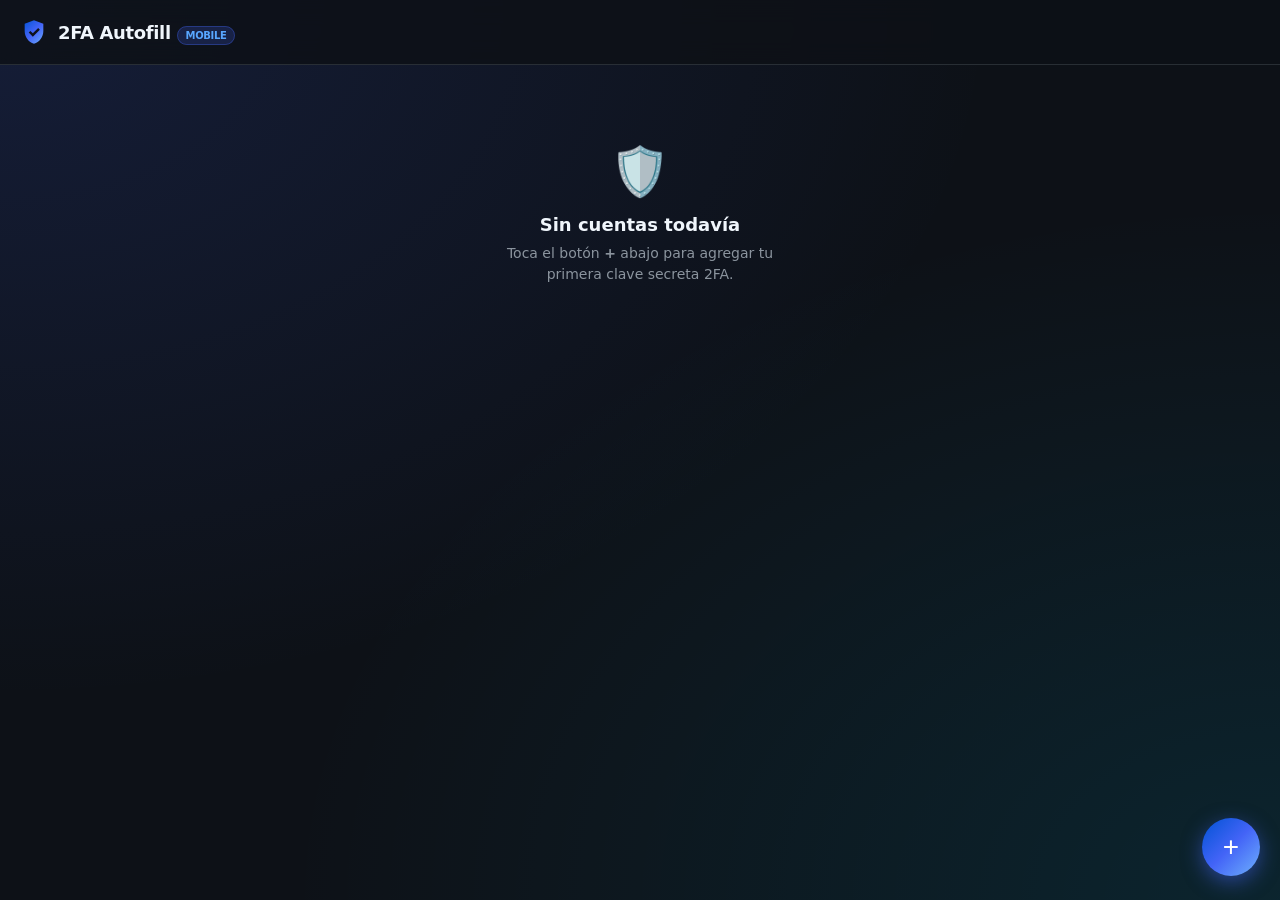
<file: mobile-pwa/index.html>
<!DOCTYPE html>
<html lang="es">
<head>
  <meta charset="UTF-8">
  <meta name="viewport" content="width=device-width, initial-scale=1.0, maximum-scale=1.0, user-scalable=no">
  <meta http-equiv="Content-Security-Policy" content="default-src 'self'; script-src 'self'; style-src 'self'; img-src 'self' data:; connect-src 'self'; object-src 'none'; base-uri 'none';">
  <meta name="theme-color" content="#0d1117">
  <meta name="apple-mobile-web-app-capable" content="yes">
  <meta name="apple-mobile-web-app-status-bar-style" content="black-translucent">
  <title>2FA Autofill Mobile</title>
  <link rel="manifest" href="./manifest.json">
  <link rel="apple-touch-icon" href="./icon.png">
  <link rel="stylesheet" href="./app.css">
</head>
<body>

  <header class="app-header">
    <div class="logo-area">
      <svg class="logo-svg" viewBox="0 0 24 24" fill="none">
        <path d="M12 2L4 5v6.09c0 5.05 3.41 9.76 8 10.91 4.59-1.15 8-5.86 8-10.91V5l-8-3zm-1 14l-3.5-3.5 1.41-1.41L11 13.17l4.59-4.59L17 10l-6 6z" fill="url(#lg)"/>
        <defs>
          <linearGradient id="lg" x1="2" y1="2" x2="22" y2="22" gradientUnits="userSpaceOnUse">
            <stop stop-color="#0052D4"/><stop offset="0.5" stop-color="#4364F7"/><stop offset="1" stop-color="#6FB1FC"/>
          </linearGradient>
        </defs>
      </svg>
      <h1>2FA Autofill <span class="badge">Mobile</span></h1>
    </div>
  </header>

  <main class="main-content">
    <div id="empty-state" class="empty-state">
      <div class="empty-icon">🛡️</div>
      <h2>Sin cuentas todavía</h2>
      <p>Toca el botón <strong>+</strong> abajo para agregar tu primera clave secreta 2FA.</p>
    </div>

    <div id="accounts-list" class="accounts-list"></div>
  </main>

  <button class="fab-add" id="btn-open-modal" type="button" title="Agregar cuenta" aria-label="Agregar cuenta">+</button>

  <div class="modal-overlay" id="modal-overlay">
    <div class="modal-sheet">
      <div class="modal-header">
        <h2>Agregar Cuenta 2FA</h2>
        <button class="btn-close" id="btn-close-modal" type="button" aria-label="Cerrar">&times;</button>
      </div>
      <form id="add-form">
        <div class="form-group">
          <label for="input-email">Usuario o Alias</label>
          <input type="text" id="input-email" placeholder="ej. Trabajo - usuario@empresa.com" required autocomplete="off">
        </div>
        <div class="form-group">
          <label for="input-secret">Clave Secreta 2FA (Base32 o URI otpauth://)</label>
          <input type="text" id="input-secret" placeholder="JBSWY3DPEHPK3PXP" required autocomplete="off" autocapitalize="characters">
        </div>
        <button type="submit" class="btn-submit">Guardar en mi Dispositivo</button>
      </form>
    </div>
  </div>

  <div class="toast" id="toast">Código copiado</div>

  <script src="./totp.js"></script>
  <script src="./app.js"></script>
</body>
</html>
</file>
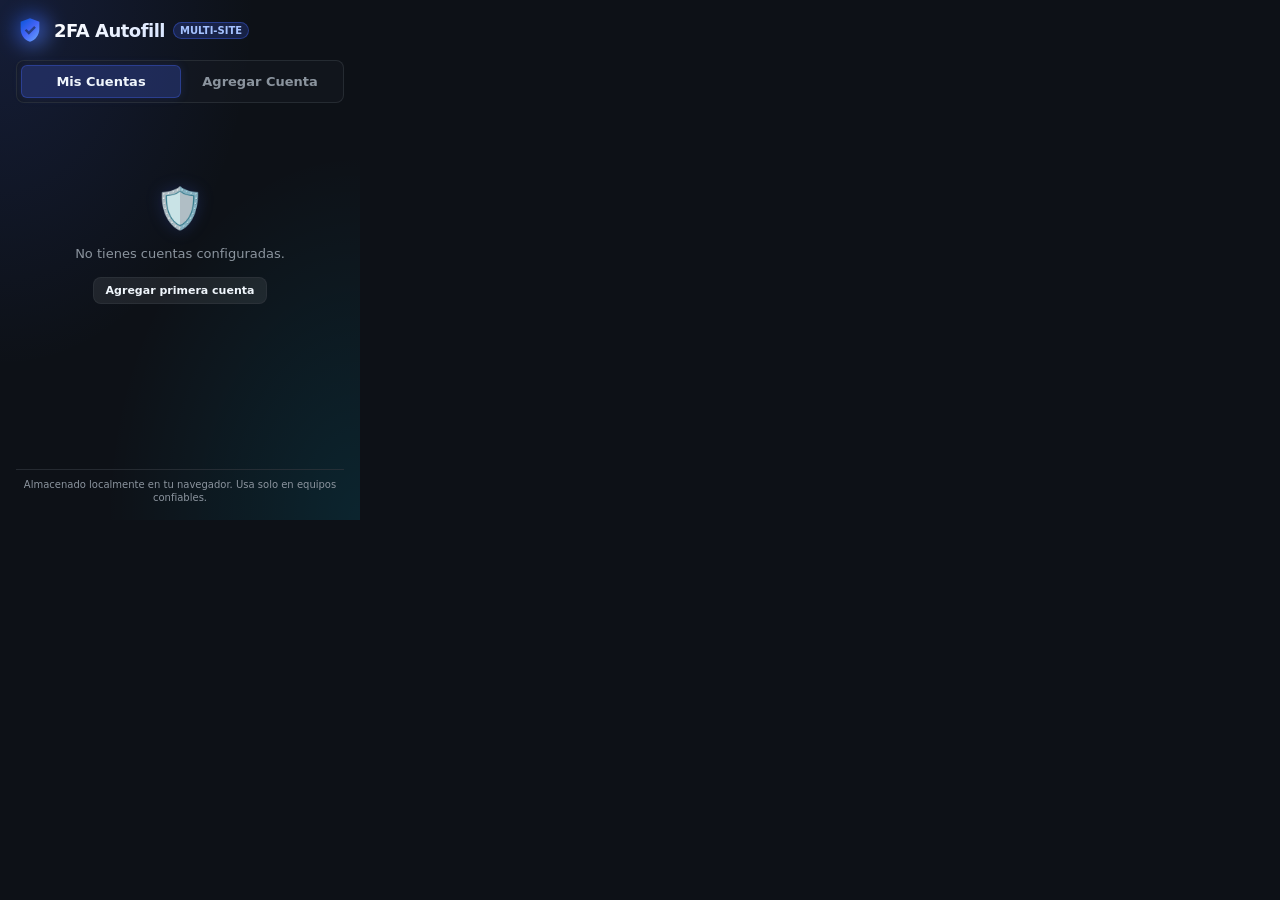
<file: chrome-extension/popup.html>
<!DOCTYPE html>
<html lang="es">
<head>
  <meta charset="UTF-8">
  <meta name="viewport" content="width=device-width, initial-scale=1.0">
  <title>2FA Autofill</title>
  <link rel="stylesheet" href="popup.css">
</head>
<body>
  <div class="app-container">
    <header class="app-header">
      <div class="logo-area">
        <div class="logo-glow"></div>
        <svg class="logo-svg" viewBox="0 0 24 24" fill="none" xmlns="http://www.w3.org/2000/svg">
          <path d="M12 2L4 5v6.09c0 5.05 3.41 9.76 8 10.91 4.59-1.15 8-5.86 8-10.91V5l-8-3zm-1 14l-3.5-3.5 1.41-1.41L11 13.17l4.59-4.59L17 10l-6 6z" fill="url(#logo-grad)"/>
          <defs>
            <linearGradient id="logo-grad" x1="2" y1="2" x2="22" y2="22" gradientUnits="userSpaceOnUse">
              <stop stop-color="#0052D4"/>
              <stop offset="0.5" stop-color="#4364F7"/>
              <stop offset="1" stop-color="#6FB1FC"/>
            </linearGradient>
          </defs>
        </svg>
        <div class="title-meta">
          <h1>2FA Autofill</h1>
          <span class="badge">Multi-Site</span>
        </div>
      </div>
    </header>

    <nav class="app-tabs">
      <button class="tab-btn active" id="tab-accounts" type="button">Mis Cuentas</button>
      <button class="tab-btn" id="tab-add" type="button">Agregar Cuenta</button>
    </nav>

    <main class="app-main">
      <section class="tab-content active" id="content-accounts">
        <div class="accounts-wrapper">
          <div id="empty-state" class="empty-state">
            <div class="empty-icon">🛡️</div>
            <p>No tienes cuentas configuradas.</p>
            <button class="btn btn-secondary btn-sm" id="btn-go-to-add" type="button">Agregar primera cuenta</button>
          </div>
          <div id="accounts-list" class="accounts-list"></div>
        </div>
      </section>

      <section class="tab-content" id="content-add">
        <form id="add-account-form" class="form-container">
          <div class="form-group">
            <label for="input-email">Usuario / Correo o Alias</label>
            <input type="text" id="input-email" placeholder="usuario@tu-empresa.com" required autocomplete="off">
            <span class="field-hint">Usuario usado en el portal o un alias descriptivo.</span>
          </div>

          <div class="form-group">
            <label for="input-origin">Dominio / Origen del Portal (opcional)</label>
            <div class="origin-row">
              <input type="url" id="input-origin" placeholder="https://login.tu-empresa.com" autocomplete="off">
              <button type="button" class="btn btn-secondary btn-sm" id="btn-use-current-tab" title="Usar origen de la pestaña actual">Pestaña</button>
            </div>
            <span class="field-hint">Necesario para autocompletado automático en ese dominio.</span>
          </div>

          <div class="form-group">
            <label for="input-secret">Clave Secreta 2FA (Base32 o URI otpauth://)</label>
            <div class="input-wrapper">
              <input type="password" id="input-secret" placeholder="JBSWY3DPEHPK3PXP" required autocomplete="off">
              <button type="button" class="btn-toggle-visibility" id="btn-toggle-secret" title="Mostrar/Ocultar">👁️</button>
            </div>
            <span class="field-hint">Clave manual Base32 o enlace otpauth://totp/... provisto al activar 2FA.</span>
          </div>

          <div class="checkbox-row">
            <input type="checkbox" id="input-autosubmit">
            <label for="input-autosubmit">Enviar formulario automáticamente tras rellenar (auto-submit)</label>
          </div>

          <div class="form-actions">
            <button type="submit" class="btn btn-primary btn-block">
              <span>Guardar Cuenta</span>
            </button>
          </div>
        </form>
      </section>
    </main>

    <div id="toast" class="toast"></div>

    <footer class="app-footer">
      <p>Almacenado localmente en tu navegador. Usa solo en equipos confiables.</p>
    </footer>
  </div>

  <script src="totp.js"></script>
  <script src="popup.js"></script>
</body>
</html>
</file>
<file: mobile-pwa/app.css>
:root {
  --font-family: system-ui, -apple-system, BlinkMacSystemFont, 'Segoe UI', Roboto, sans-serif;
  --bg-app: #0d1117;
  --bg-card: rgba(33, 38, 45, 0.7);
  --bg-input: #090d13;
  --border-color: rgba(48, 54, 61, 0.8);
  --text-primary: #f0f6fc;
  --text-secondary: #8b949e;
  --text-hint: #58a6ff;
  --accent-blue: #4364f7;
  --accent-cyan: #00d2ff;
  --accent-gradient: linear-gradient(135deg, #0052D4 0%, #4364F7 50%, #6FB1FC 100%);
  --danger-color: #f85149;
  --success-color: #3fb950;
}

* {
  box-sizing: border-box;
  margin: 0;
  padding: 0;
  -webkit-tap-highlight-color: transparent;
}

body {
  font-family: var(--font-family);
  background-color: var(--bg-app);
  color: var(--text-primary);
  min-height: 100vh;
  min-height: 100dvh;
  display: flex;
  flex-direction: column;
  background-image:
    radial-gradient(at 0% 0%, rgba(67, 100, 247, 0.15) 0px, transparent 55%),
    radial-gradient(at 100% 100%, rgba(0, 210, 255, 0.1) 0px, transparent 55%);
  padding-bottom: env(safe-area-inset-bottom);
}

.app-header {
  padding: 18px 20px;
  padding-top: max(18px, env(safe-area-inset-top));
  display: flex;
  justify-content: space-between;
  align-items: center;
  border-bottom: 1px solid var(--border-color);
  background: rgba(13, 17, 23, 0.85);
  backdrop-filter: blur(12px);
  position: sticky;
  top: 0;
  z-index: 10;
}

.logo-area {
  display: flex;
  align-items: center;
  gap: 10px;
}

.logo-svg {
  width: 28px;
  height: 28px;
}

.logo-area h1 {
  font-size: 18px;
  font-weight: 700;
  letter-spacing: -0.02em;
}

.badge {
  font-size: 10px;
  font-weight: 600;
  text-transform: uppercase;
  background: rgba(67, 100, 247, 0.2);
  color: var(--text-hint);
  padding: 3px 8px;
  border-radius: 10px;
  border: 1px solid rgba(67, 100, 247, 0.35);
}

.main-content {
  flex: 1;
  padding: 18px 16px 90px;
  max-width: 520px;
  width: 100%;
  margin: 0 auto;
}

.accounts-list {
  display: flex;
  flex-direction: column;
  gap: 14px;
}

.account-card {
  background: var(--bg-card);
  border: 1px solid var(--border-color);
  border-radius: 16px;
  padding: 16px 18px;
  transition: transform 0.15s ease, border-color 0.2s ease;
  cursor: pointer;
}

.account-card:active {
  transform: scale(0.985);
}

.card-header {
  display: flex;
  justify-content: space-between;
  align-items: center;
  margin-bottom: 10px;
}

.account-email {
  font-size: 14px;
  font-weight: 500;
  color: var(--text-secondary);
  word-break: break-word;
}

.btn-delete {
  background: transparent;
  border: none;
  color: var(--text-secondary);
  font-size: 14px;
  padding: 6px;
  cursor: pointer;
  border-radius: 8px;
}

.btn-delete:hover {
  color: var(--danger-color);
  background: rgba(248, 81, 73, 0.15);
}

.card-body {
  display: flex;
  justify-content: space-between;
  align-items: center;
}

.totp-code {
  font-size: 32px;
  font-weight: 700;
  letter-spacing: 0.08em;
  font-variant-numeric: tabular-nums;
  background: linear-gradient(90deg, #ffffff 0%, #c9d1d9 100%);
  -webkit-background-clip: text;
  background-clip: text;
  -webkit-text-fill-color: transparent;
}

.timer-container {
  position: relative;
  width: 40px;
  height: 40px;
  display: flex;
  align-items: center;
  justify-content: center;
}

.timer-ring {
  transform: rotate(-90deg);
}

.ring-bg {
  fill: none;
  stroke: rgba(255, 255, 255, 0.08);
  stroke-width: 3.5;
}

.ring-progress {
  fill: none;
  stroke: var(--accent-cyan);
  stroke-width: 3.5;
  stroke-linecap: round;
  transition: stroke-dashoffset 0.9s linear, stroke 0.3s ease;
}

.ring-progress.danger {
  stroke: var(--danger-color);
}

.timer-text {
  position: absolute;
  font-size: 11px;
  font-weight: 600;
  color: var(--text-secondary);
}

.timer-text.danger {
  color: var(--danger-color);
}

.empty-state {
  display: none;
  flex-direction: column;
  align-items: center;
  justify-content: center;
  text-align: center;
  padding: 60px 20px;
  color: var(--text-secondary);
}

.empty-icon {
  font-size: 48px;
  margin-bottom: 14px;
}

.empty-state h2 {
  color: var(--text-primary);
  font-size: 18px;
  margin-bottom: 8px;
}

.empty-state p {
  font-size: 14px;
  line-height: 1.5;
  max-width: 280px;
}

.fab-add {
  position: fixed;
  bottom: max(24px, env(safe-area-inset-bottom));
  right: 20px;
  width: 58px;
  height: 58px;
  border-radius: 50%;
  border: none;
  background: var(--accent-gradient);
  color: white;
  font-size: 28px;
  box-shadow: 0 6px 20px rgba(67, 100, 247, 0.5);
  cursor: pointer;
  display: flex;
  align-items: center;
  justify-content: center;
  z-index: 20;
}

.modal-overlay {
  position: fixed;
  inset: 0;
  background: rgba(0, 0, 0, 0.72);
  backdrop-filter: blur(4px);
  display: none;
  align-items: flex-end;
  justify-content: center;
  z-index: 50;
}

.modal-overlay.open {
  display: flex;
}

.modal-sheet {
  background: #161b22;
  border-top: 1px solid var(--border-color);
  border-radius: 20px 20px 0 0;
  width: 100%;
  max-width: 520px;
  padding: 24px 20px calc(28px + env(safe-area-inset-bottom));
}

.modal-header {
  display: flex;
  justify-content: space-between;
  align-items: center;
  margin-bottom: 20px;
}

.modal-header h2 {
  font-size: 17px;
  font-weight: 600;
}

.btn-close {
  background: none;
  border: none;
  color: var(--text-secondary);
  font-size: 26px;
  cursor: pointer;
  line-height: 1;
}

.form-group {
  display: flex;
  flex-direction: column;
  gap: 8px;
  margin-bottom: 16px;
}

.form-group label {
  font-size: 13px;
  font-weight: 500;
  color: var(--text-secondary);
}

.form-group input {
  width: 100%;
  padding: 13px 14px;
  background: var(--bg-input);
  border: 1px solid var(--border-color);
  border-radius: 10px;
  color: var(--text-primary);
  font-size: 15px;
  outline: none;
}

.form-group input:focus {
  border-color: var(--accent-blue);
}

.btn-submit {
  width: 100%;
  padding: 14px;
  border: none;
  border-radius: 12px;
  background: var(--accent-gradient);
  color: white;
  font-size: 15px;
  font-weight: 600;
  cursor: pointer;
}

.toast {
  position: fixed;
  bottom: 92px;
  left: 50%;
  transform: translateX(-50%) translateY(15px);
  background: #21262d;
  color: var(--text-primary);
  border: 1px solid var(--border-color);
  padding: 10px 18px;
  border-radius: 24px;
  font-size: 13px;
  font-weight: 500;
  opacity: 0;
  pointer-events: none;
  transition: all 0.25s ease;
  z-index: 100;
}

.toast.show {
  opacity: 1;
  transform: translateX(-50%) translateY(0);
}
</file>
<file: chrome-extension/popup.css>
:root {
  --font-family: system-ui, -apple-system, BlinkMacSystemFont, 'Segoe UI', Roboto, sans-serif;
  --bg-app: #0d1117;
  --bg-container: rgba(22, 27, 34, 0.8);
  --bg-card: rgba(33, 38, 45, 0.4);
  --bg-input: #090d13;
  --border-color: rgba(48, 54, 61, 0.7);
  --border-glow: rgba(67, 100, 247, 0.4);
  --text-primary: #f0f6fc;
  --text-secondary: #8b949e;
  --text-hint: #58a6ff;
  --accent-blue: #4364f7;
  --accent-cyan: #00d2ff;
  --accent-gradient: linear-gradient(135deg, #0052D4 0%, #4364F7 50%, #6FB1FC 100%);
  --danger-color: #f85149;
  --success-color: #56ab2f;
  --transition-speed: 0.25s;
  --border-radius-lg: 14px;
  --border-radius-md: 8px;
  --border-radius-sm: 4px;
  --box-shadow: 0 8px 32px 0 rgba(0, 0, 0, 0.37);
}

* {
  box-sizing: border-box;
  margin: 0;
  padding: 0;
}

body {
  font-family: var(--font-family);
  background-color: var(--bg-app);
  color: var(--text-primary);
  width: 360px;
  height: 520px;
  overflow: hidden;
}

.app-container {
  display: flex;
  flex-direction: column;
  height: 100%;
  padding: 16px;
  background-image: 
    radial-gradient(at 0% 0%, rgba(67, 100, 247, 0.15) 0px, transparent 50%),
    radial-gradient(at 100% 100%, rgba(0, 210, 255, 0.1) 0px, transparent 50%);
}

/* Header */
.app-header {
  margin-bottom: 16px;
}

.logo-area {
  display: flex;
  align-items: center;
  gap: 10px;
  position: relative;
}

.logo-glow {
  position: absolute;
  width: 32px;
  height: 32px;
  background: var(--accent-gradient);
  filter: blur(10px);
  opacity: 0.6;
  border-radius: 50%;
  z-index: 0;
}

.logo-svg {
  width: 28px;
  height: 28px;
  z-index: 1;
}

.title-meta {
  display: flex;
  align-items: center;
  gap: 8px;
  z-index: 1;
}

.title-meta h1 {
  font-size: 18px;
  font-weight: 700;
  letter-spacing: -0.5px;
  background: linear-gradient(135deg, #ffffff 0%, #d8e5ff 100%);
  -webkit-background-clip: text;
  -webkit-text-fill-color: transparent;
}

.badge {
  background: rgba(67, 100, 247, 0.2);
  border: 1px solid rgba(67, 100, 247, 0.4);
  color: #a5c2ff;
  font-size: 10px;
  font-weight: 600;
  padding: 2px 6px;
  border-radius: 20px;
  text-transform: uppercase;
}

/* Tabs */
.app-tabs {
  display: flex;
  background-color: rgba(22, 27, 34, 0.5);
  border: 1px solid var(--border-color);
  padding: 4px;
  border-radius: var(--border-radius-md);
  margin-bottom: 16px;
}

.tab-btn {
  flex: 1;
  background: none;
  border: none;
  color: var(--text-secondary);
  font-family: var(--font-family);
  font-weight: 600;
  font-size: 13px;
  padding: 8px;
  border-radius: 6px;
  cursor: pointer;
  transition: all var(--transition-speed) ease;
}

.tab-btn:hover {
  color: var(--text-primary);
  background-color: rgba(255, 255, 255, 0.03);
}

.tab-btn.active {
  color: var(--text-primary);
  background-color: rgba(67, 100, 247, 0.25);
  box-shadow: 0 0 10px rgba(67, 100, 247, 0.15);
  border: 1px solid rgba(67, 100, 247, 0.35);
}

/* Main Content */
.app-main {
  flex: 1;
  overflow-y: auto;
  margin-bottom: 12px;
}

.tab-content {
  display: none;
  height: 100%;
}

.tab-content.active {
  display: block;
  animation: fadeIn var(--transition-speed) ease-in-out;
}

@keyframes fadeIn {
  from { opacity: 0; transform: translateY(4px); }
  to { opacity: 1; transform: translateY(0); }
}

/* Empty State */
.empty-state {
  display: flex;
  flex-direction: column;
  align-items: center;
  justify-content: center;
  height: 250px;
  text-align: center;
  padding: 20px;
}

.empty-icon {
  font-size: 40px;
  margin-bottom: 14px;
  filter: drop-shadow(0 0 8px rgba(67, 100, 247, 0.2));
}

.empty-state p {
  color: var(--text-secondary);
  font-size: 13px;
  margin-bottom: 16px;
}

/* Form Container */
.form-container {
  display: flex;
  flex-direction: column;
  gap: 16px;
  padding: 4px;
}

.form-group {
  display: flex;
  flex-direction: column;
  gap: 6px;
}

.form-group label {
  font-size: 12px;
  font-weight: 600;
  color: var(--text-secondary);
}

.form-group input {
  width: 100%;
  padding: 10px 12px;
  border-radius: var(--border-radius-md);
  border: 1px solid var(--border-color);
  background-color: var(--bg-input);
  color: var(--text-primary);
  font-family: var(--font-family);
  font-size: 13px;
  outline: none;
  transition: all var(--transition-speed) ease;
}

.form-group input:focus {
  border-color: var(--accent-blue);
  box-shadow: 0 0 0 2px rgba(67, 100, 247, 0.2);
}

.input-wrapper {
  position: relative;
  display: flex;
  align-items: center;
}

.btn-toggle-visibility {
  position: absolute;
  right: 12px;
  background: none;
  border: none;
  color: var(--text-secondary);
  cursor: pointer;
  font-size: 14px;
  padding: 4px;
}

.field-hint {
  font-size: 11px;
  color: var(--text-secondary);
  line-height: 1.4;
}

/* Buttons */
.btn {
  display: inline-flex;
  align-items: center;
  justify-content: center;
  font-family: var(--font-family);
  font-weight: 600;
  font-size: 13px;
  padding: 10px 16px;
  border-radius: var(--border-radius-md);
  border: none;
  cursor: pointer;
  transition: all var(--transition-speed) ease;
}

.btn-block {
  width: 100%;
}

.btn-primary {
  background: var(--accent-gradient);
  color: #ffffff;
  box-shadow: 0 4px 14px 0 rgba(67, 100, 247, 0.4);
}

.btn-primary:hover {
  transform: translateY(-1px);
  box-shadow: 0 6px 20px 0 rgba(67, 100, 247, 0.5);
}

.btn-primary:active {
  transform: translateY(1px);
}

.btn-secondary {
  background-color: rgba(255, 255, 255, 0.08);
  color: var(--text-primary);
  border: 1px solid var(--border-color);
}

.btn-secondary:hover {
  background-color: rgba(255, 255, 255, 0.12);
}

.btn-sm {
  padding: 6px 12px;
  font-size: 11px;
}

/* Accounts List & Cards */
.accounts-list {
  display: flex;
  flex-direction: column;
  gap: 12px;
  padding-bottom: 20px;
}

.account-card {
  background: var(--bg-card);
  border: 1px solid var(--border-color);
  border-radius: var(--border-radius-lg);
  padding: 12px 14px;
  display: flex;
  align-items: center;
  justify-content: space-between;
  position: relative;
  overflow: hidden;
  transition: all var(--transition-speed) ease;
  backdrop-filter: blur(12px);
}

.account-card::before {
  content: '';
  position: absolute;
  top: 0;
  left: 0;
  width: 3px;
  height: 100%;
  background: var(--accent-gradient);
  opacity: 0;
  transition: opacity var(--transition-speed) ease;
}

.account-card:hover {
  border-color: rgba(67, 100, 247, 0.3);
  box-shadow: 0 4px 16px rgba(0, 0, 0, 0.2);
  transform: translateY(-1px);
}

.account-card:hover::before {
  opacity: 1;
}

.account-info {
  display: flex;
  flex-direction: column;
  gap: 2px;
  flex: 1;
  min-width: 0;
}

.account-email {
  font-size: 13px;
  font-weight: 600;
  color: var(--text-primary);
  white-space: nowrap;
  overflow: hidden;
  text-overflow: ellipsis;
  padding-right: 8px;
}

.code-area {
  display: flex;
  align-items: center;
  gap: 10px;
  margin-top: 4px;
}

.totp-code {
  font-family: 'Courier New', Courier, monospace;
  font-size: 20px;
  font-weight: 700;
  color: var(--accent-cyan);
  letter-spacing: 1px;
  cursor: pointer;
  position: relative;
  transition: color 0.15s ease;
}

.totp-code:hover {
  color: #ffffff;
}

.totp-code:active::after {
  content: 'Copiado!';
  position: absolute;
  bottom: 22px;
  left: 50%;
  transform: translateX(-50%);
  background-color: var(--bg-app);
  border: 1px solid var(--border-color);
  color: var(--text-primary);
  font-size: 10px;
  font-family: var(--font-family);
  font-weight: 500;
  padding: 2px 6px;
  border-radius: 4px;
  white-space: nowrap;
}

/* Custom Countdown Timer Ring */
.timer-container {
  position: relative;
  width: 18px;
  height: 18px;
}

.timer-ring {
  transform: rotate(-90deg);
  transform-origin: 50% 50%;
}

.timer-ring-bg {
  stroke: rgba(255, 255, 255, 0.05);
}

.timer-ring-progress {
  stroke: var(--accent-blue);
  stroke-dasharray: 44; /* 2 * pi * r (r=7) */
  stroke-dashoffset: 0;
  transition: stroke-dashoffset 1s linear, stroke var(--transition-speed) ease;
}

.timer-ring-progress.warning {
  stroke: var(--danger-color);
}

/* Action Controls (e.g. Delete) */
.card-actions {
  display: flex;
  align-items: center;
  gap: 8px;
}

.btn-icon {
  background: none;
  border: none;
  color: var(--text-secondary);
  cursor: pointer;
  padding: 6px;
  border-radius: 50%;
  display: flex;
  align-items: center;
  justify-content: center;
  transition: all var(--transition-speed) ease;
}

.btn-icon:hover {
  background-color: rgba(248, 81, 73, 0.15);
  color: var(--danger-color);
}

/* Footer */
.app-footer {
  text-align: center;
  font-size: 10px;
  color: var(--text-secondary);
  border-top: 1px solid var(--border-color);
  padding-top: 8px;
  line-height: 1.3;
}

/* Toast */
.toast {
  visibility: hidden;
  min-width: 200px;
  background-color: rgba(33, 38, 45, 0.95);
  color: var(--text-primary);
  text-align: center;
  border-radius: var(--border-radius-md);
  border: 1px solid var(--accent-blue);
  padding: 8px 12px;
  position: fixed;
  z-index: 100;
  bottom: 50px;
  left: 50%;
  transform: translateX(-50%);
  font-size: 12px;
  font-weight: 500;
  box-shadow: 0 4px 20px rgba(0, 0, 0, 0.4);
  backdrop-filter: blur(8px);
}

.toast.show {
  visibility: visible;
  animation: slideUpFadeIn 0.3s, fadeOut 0.3s 2.7s;
}

@keyframes slideUpFadeIn {
  from { bottom: 30px; opacity: 0; }
  to { bottom: 50px; opacity: 1; }
}

@keyframes fadeOut {
  from { bottom: 50px; opacity: 1; }
  to { bottom: 30px; opacity: 0; }
}

.origin-row {
  display: flex;
  gap: 6px;
  align-items: center;
}

.origin-row input {
  flex: 1;
}

.checkbox-row {
  display: flex;
  align-items: flex-start;
  gap: 8px;
  margin-bottom: 12px;
  font-size: 12px;
  color: var(--text-secondary);
}

.checkbox-row input[type="checkbox"] {
  width: auto;
  margin-top: 2px;
}

.account-origin {
  font-size: 11px;
  color: var(--text-hint);
  margin-top: 2px;
  word-break: break-all;
}

.btn-fill-tab {
  background: rgba(67, 100, 247, 0.2);
  color: #79c0ff;
  border: 1px solid rgba(67, 100, 247, 0.45);
  border-radius: 6px;
  padding: 4px 8px;
  font-size: 11px;
  cursor: pointer;
}

.btn-fill-tab:hover {
  background: rgba(67, 100, 247, 0.35);
}
</file>
